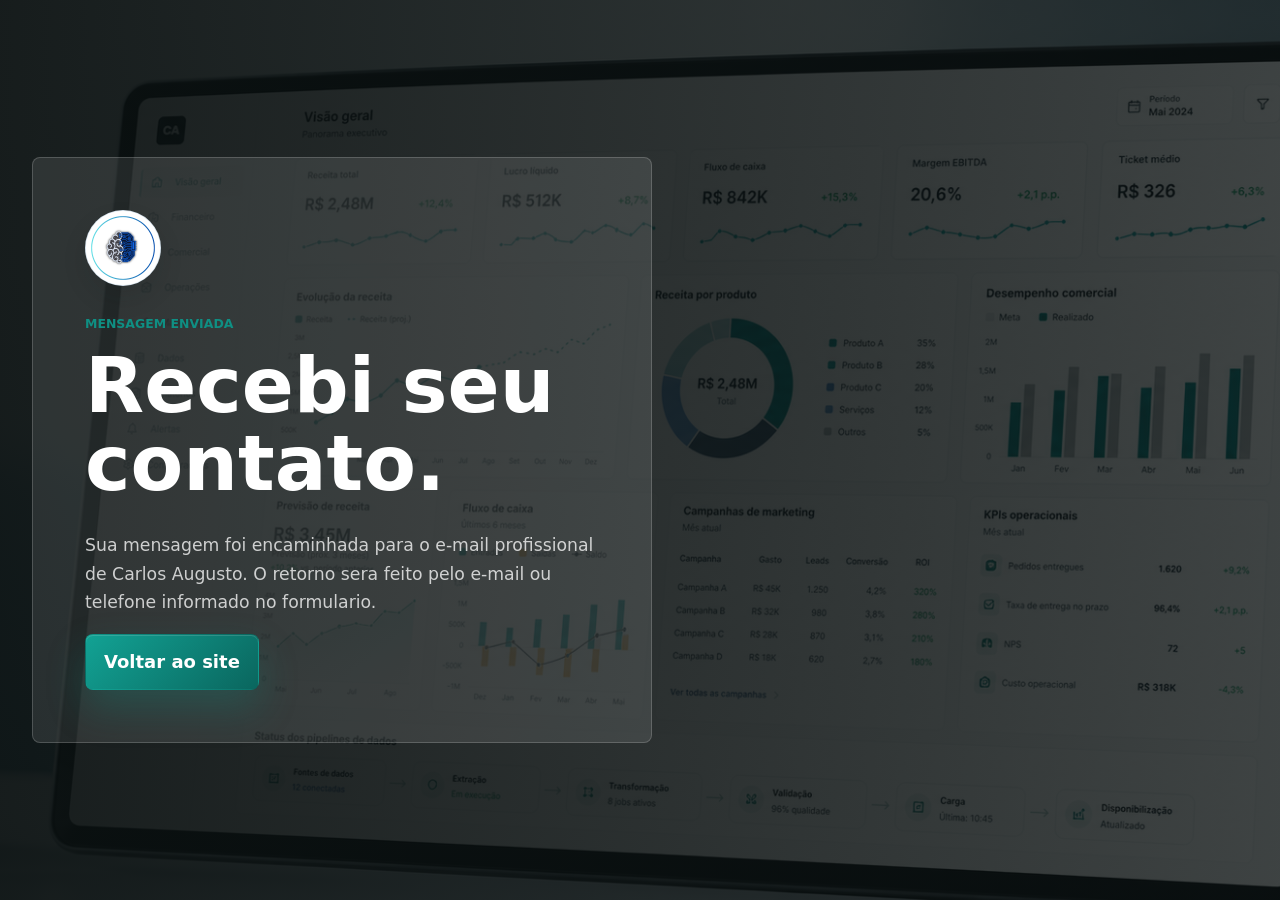
<file: obrigado.html>
<!doctype html>
<html lang="pt-BR">
  <head>
    <meta charset="utf-8" />
    <meta name="viewport" content="width=device-width, initial-scale=1" />
    <title>Mensagem enviada | Carlos Augusto</title>
    <link rel="icon" type="image/png" sizes="64x64" href="assets/images/favicon-round.png" />
    <link rel="apple-touch-icon" href="assets/images/favicon-round.png" />
    <link rel="stylesheet" href="css/styles.css" />
  </head>
  <body class="thanks-page">
    <main class="thanks-shell">
      <section class="thanks-card">
        <span class="brand-mark" aria-hidden="true">
          <img class="brand-logo" src="assets/images/logo-carlos-augusto.png" alt="" />
        </span>
        <p class="section-kicker">Mensagem enviada</p>
        <h1>Recebi seu contato.</h1>
        <p>
          Sua mensagem foi encaminhada para o e-mail profissional de Carlos Augusto. O retorno sera feito pelo e-mail ou telefone informado no formulario.
        </p>
        <a class="button primary" href="index.html#inicio">Voltar ao site</a>
      </section>
    </main>
  </body>
</html>
</file>
<file: css/styles.css>
:root {
  --bg: #f3f6f7;
  --bg-strong: #e7eeef;
  --panel: #ffffff;
  --panel-soft: #f7f9fa;
  --ink: #0f1718;
  --muted: #5e6a6d;
  --line: #d8e1e3;
  --dark: #091214;
  --dark-soft: #102124;
  --teal: #0f8f83;
  --teal-dark: #0a665e;
  --blue: #2b6ca3;
  --amber: #d39a3b;
  --shadow: 0 24px 70px rgba(15, 23, 24, 0.12);
  --shadow-soft: 0 16px 36px rgba(15, 23, 24, 0.08);
  --radius: 8px;
  --max: 1400px;
}

* {
  box-sizing: border-box;
}

html {
  scroll-behavior: smooth;
}

body {
  margin: 0;
  background: linear-gradient(180deg, #f8fbfb 0%, var(--bg) 42%, #eef3f4 100%);
  color: var(--ink);
  font-family: Inter, ui-sans-serif, system-ui, -apple-system, BlinkMacSystemFont, "Segoe UI", Arial, sans-serif;
  font-size: 18px;
  line-height: 1.65;
  overflow-x: hidden;
}

img,
svg {
  display: block;
  max-width: 100%;
}

a {
  color: inherit;
  text-decoration: none;
}

h1,
h2,
h3,
p {
  margin-top: 0;
}

h1 {
  font-size: clamp(3.5rem, 6vw, 6.8rem);
  line-height: 1.02;
  margin-bottom: 28px;
}

h2 {
  font-size: clamp(2.4rem, 4.2vw, 4.2rem);
  line-height: 1.12;
  margin-bottom: 20px;
}

h3 {
  font-size: 1.45rem;
  line-height: 1.3;
  margin-bottom: 14px;
}

.site-header {
  align-items: center;
  background: rgba(255, 255, 255, 0.84);
  backdrop-filter: blur(22px);
  border-bottom: 1px solid rgba(216, 225, 227, 0.78);
  display: flex;
  height: 72px;
  justify-content: space-between;
  left: 0;
  padding: 0 clamp(18px, 4vw, 48px);
  position: fixed;
  right: 0;
  top: 0;
  z-index: 50;
}

.site-header.is-scrolled {
  box-shadow: 0 18px 34px rgba(15, 23, 24, 0.08);
}

.brand {
  align-items: center;
  display: inline-flex;
  gap: 10px;
}

.brand-mark {
  align-items: center;
  background: #fff;
  border: 1px solid rgba(43, 108, 163, 0.18);
  border-radius: 999px;
  box-shadow: 0 12px 24px rgba(15, 23, 24, 0.12);
  display: inline-flex;
  flex: 0 0 auto;
  height: 50px;
  justify-content: center;
  overflow: hidden;
  width: 50px;
}

.brand-logo {
  height: 100%;
  object-fit: cover;
  width: 100%;
}

.brand-text {
  display: grid;
  line-height: 1.08;
}

.brand-text strong {
  font-size: 1rem;
  font-weight: 900;
}

.brand-text small {
  color: var(--muted);
  font-size: 0.72rem;
  font-weight: 800;
}

.nav {
  align-items: center;
  display: flex;
  gap: 24px;
}

.nav a {
  color: #33403f;
  font-size: 0.94rem;
  font-weight: 700;
  position: relative;
}

.nav a::after {
  background: var(--teal);
  bottom: -8px;
  content: "";
  height: 2px;
  left: 0;
  position: absolute;
  transform: scaleX(0);
  transform-origin: left;
  transition: transform 0.2s ease;
  width: 100%;
}

.nav a:hover {
  color: var(--teal-dark);
}

.nav a:hover::after {
  transform: scaleX(1);
}

.header-cta,
.button {
  align-items: center;
  border: 1px solid transparent;
  border-radius: var(--radius);
  cursor: pointer;
  display: inline-flex;
  font: inherit;
  font-weight: 800;
  justify-content: center;
  min-height: 48px;
  padding: 12px 18px;
  transition: transform 0.2s ease, background 0.2s ease, border-color 0.2s ease, color 0.2s ease;
}

.header-cta {
  background: linear-gradient(135deg, var(--dark), #102527);
  box-shadow: inset 0 1px 0 rgba(255, 255, 255, 0.1);
  color: #fff;
  min-height: 40px;
  padding: 10px 14px;
}

.header-cta:hover,
.button:hover {
  transform: translateY(-2px);
}

.header-cta:hover,
.button.primary:hover {
  background: var(--teal-dark);
}

.button.primary {
  background: linear-gradient(135deg, #12a294, var(--teal-dark));
  box-shadow: 0 18px 38px rgba(15, 143, 131, 0.28), inset 0 1px 0 rgba(255, 255, 255, 0.14);
  color: #fff;
}

.button.secondary {
  background: rgba(255, 255, 255, 0.06);
  border-color: rgba(255, 255, 255, 0.24);
  color: #fff;
}

.projects-section .button.secondary,
.contact-section .button.secondary {
  background: var(--panel);
  border-color: var(--line);
  color: var(--ink);
}

.button.secondary:hover {
  border-color: rgba(15, 143, 131, 0.34);
  color: var(--teal-dark);
}

.nav-toggle {
  background: transparent;
  border: 0;
  display: none;
  height: 42px;
  padding: 8px;
  width: 42px;
}

.nav-toggle span {
  background: var(--ink);
  display: block;
  height: 2px;
  margin: 6px 0;
  width: 24px;
}

.hero {
  color: #fff;
  min-height: 100vh;
  overflow: hidden;
  padding: 136px clamp(18px, 5vw, 70px) 78px;
  position: relative;
}

.hero-media,
.hero-overlay {
  inset: 0;
  position: absolute;
}

.hero-media img,
.hero-media video {
  height: 100%;
  object-fit: cover;
  object-position: center;
  width: 100%;
}

.hero-overlay {
  background:
    radial-gradient(circle at 75% 28%, rgba(15, 143, 131, 0.34), transparent 24%),
    radial-gradient(circle at 22% 82%, rgba(43, 108, 163, 0.16), transparent 24%),
    linear-gradient(90deg, rgba(6, 11, 12, 0.96) 0%, rgba(6, 11, 12, 0.88) 48%, rgba(6, 11, 12, 0.68) 100%),
    linear-gradient(180deg, rgba(6, 11, 12, 0.18) 0%, rgba(6, 11, 12, 0.88) 100%);
}

.hero-shell,
.section-inner {
  margin: 0 auto;
  max-width: var(--max);
  position: relative;
  z-index: 1;
}

.hero-shell {
  align-items: center;
  display: grid;
  gap: 54px;
  grid-template-columns: minmax(0, 1.25fr) minmax(320px, 0.75fr);
}

.hero-content {
  max-width: 760px;
}

.hero-content h1 {
  font-size: clamp(3.2rem, 5vw, 5.6rem);
  letter-spacing: -0.02em;
  line-height: 1;
  margin-bottom: 24px;
  max-width: 14ch;
  text-shadow: 0 10px 30px rgba(0, 0, 0, 0.2);
  text-wrap: balance;
}

.eyebrow,
.section-kicker,
.project-type {
  color: var(--teal);
  font-size: 0.78rem;
  font-weight: 900;
  margin: 0 0 12px;
  text-transform: uppercase;
}

.hero .eyebrow {
  color: #7de7d7;
}

.hero-copy {
  color: rgba(255, 255, 255, 0.84);
  font-size: clamp(1.2rem, 2vw, 1.5rem);
  line-height: 1.7;
  max-width: 680px;
}

.hero-actions,
.hero-tags,
.resume-actions {
  display: flex;
  flex-wrap: wrap;
  gap: 12px;
}

.hero-actions {
  margin-top: 28px;
}

.hero-tags {
  margin-top: 24px;
}

.hero-tags span {
  background: rgba(255, 255, 255, 0.07);
  border: 1px solid rgba(255, 255, 255, 0.14);
  border-radius: 999px;
  color: rgba(255, 255, 255, 0.9);
  font-size: 0.84rem;
  font-weight: 800;
  padding: 9px 13px;
}

.hero-points {
  display: grid;
  gap: 12px;
  grid-template-columns: repeat(3, minmax(0, 1fr));
  margin-top: 22px;
}

.hero-points article {
  background: rgba(255, 255, 255, 0.05);
  border: 1px solid rgba(255, 255, 255, 0.12);
  border-radius: var(--radius);
  min-height: 100%;
  padding: 14px;
}

.hero-points strong {
  color: #fff;
  display: block;
  font-size: 0.92rem;
  margin-bottom: 6px;
}

.hero-points span {
  color: rgba(255, 255, 255, 0.72);
  display: block;
  font-size: 0.82rem;
  line-height: 1.5;
}

.hero-aside {
  background: linear-gradient(180deg, rgba(255, 255, 255, 0.1), rgba(255, 255, 255, 0.06));
  border: 1px solid rgba(255, 255, 255, 0.14);
  border-radius: var(--radius);
  box-shadow: 0 24px 60px rgba(0, 0, 0, 0.18);
  padding: 26px;
}

.hero-aside-kicker {
  color: rgba(255, 255, 255, 0.62);
  font-size: 0.76rem;
  font-weight: 900;
  margin-bottom: 16px;
  text-transform: uppercase;
}

.hero-status {
  align-items: center;
  color: rgba(255, 255, 255, 0.78);
  display: flex;
  gap: 10px;
}

.hero-status span {
  background: #42d977;
  border-radius: 999px;
  box-shadow: 0 0 0 6px rgba(66, 217, 119, 0.14);
  flex: 0 0 auto;
  height: 9px;
  width: 9px;
}

.hero-status p {
  margin: 0;
}

.hero-stats {
  display: grid;
  gap: 18px;
  margin: 24px 0 22px;
}

.hero-stats div {
  border-top: 1px solid rgba(255, 255, 255, 0.12);
  padding-top: 18px;
}

.hero-stats dt {
  font-size: clamp(2rem, 3vw, 3rem);
  font-weight: 900;
  line-height: 1;
}

.hero-stats dd,
.hero-proof p {
  color: rgba(255, 255, 255, 0.74);
  margin: 8px 0 0;
}

.hero-proof {
  border-top: 1px solid rgba(255, 255, 255, 0.12);
  padding-top: 18px;
}

.hero-proof strong {
  color: #fff;
  display: block;
}

.proof-band {
  margin-top: -36px;
  padding: 0 clamp(18px, 5vw, 70px);
  position: relative;
  z-index: 3;
}

.proof-grid {
  display: grid;
  gap: 16px;
  grid-template-columns: repeat(4, minmax(0, 1fr));
}

.proof-grid article,
.service-card,
.project-card,
.fit-card,
.quote-card,
.education-grid article,
.contact-form,
.contact-points article {
  background: var(--panel);
  border: 1px solid var(--line);
  border-radius: var(--radius);
}

.proof-grid article {
  background: linear-gradient(180deg, rgba(255, 255, 255, 0.96), #ffffff);
  box-shadow: var(--shadow-soft);
  padding: 24px;
  position: relative;
}

.proof-grid article::before,
.service-card::before,
.fit-card::before,
.project-card::before,
.contact-form::after {
  background: linear-gradient(90deg, var(--teal), rgba(15, 143, 131, 0));
  content: "";
  height: 2px;
  left: 22px;
  position: absolute;
  right: 22px;
  top: 0;
}

.proof-grid span {
  color: var(--teal-dark);
  display: block;
  font-size: 0.76rem;
  font-weight: 900;
  margin-bottom: 10px;
  text-transform: uppercase;
}

.proof-grid strong {
  display: block;
  font-size: 1.04rem;
  margin-bottom: 8px;
}

.proof-grid p,
.section-heading p:not(.section-kicker),
.fit-card p,
.project-content p,
.service-card p,
.timeline p,
.education-grid p,
.contact-links a,
.contact-links span,
.contact-points span {
  color: var(--muted);
}

.section {
  padding: 92px clamp(18px, 5vw, 70px);
}

.visual-offer {
  background:
    linear-gradient(180deg, #f8fbfb 0%, #eef4f4 100%);
  padding-bottom: 78px;
  padding-top: 78px;
}

.visual-offer-grid {
  align-items: center;
  display: grid;
  gap: 48px;
  grid-template-columns: minmax(0, 1.3fr) minmax(360px, 0.7fr);
}

.visual-offer-media {
  background: #ffffff;
  border: 1px solid var(--line);
  border-radius: var(--radius);
  box-shadow: 0 24px 64px rgba(15, 23, 24, 0.15);
  overflow: hidden;
  padding: 14px;
}

.visual-offer-media img {
  aspect-ratio: 16 / 10;
  border-radius: 6px;
  height: 100%;
  object-fit: cover;
  width: 100%;
  transform: scale(1);
  transition: transform 0.3s ease;
}

.visual-offer-media:hover img {
  transform: scale(1.02);
}

.visual-offer-content {
  max-width: 620px;
}

.visual-offer-content h2 {
  font-size: clamp(1.9rem, 3vw, 3rem);
  line-height: 1.08;
}

.visual-offer-content p:not(.section-kicker),
.visual-feature-list span {
  color: var(--muted);
}

.visual-feature-list {
  display: grid;
  gap: 10px;
  margin-top: 22px;
}

.visual-feature-list article {
  background: rgba(255, 255, 255, 0.82);
  border: 1px solid var(--line);
  border-radius: var(--radius);
  padding: 14px 16px;
}

.visual-feature-list strong {
  display: block;
  margin-bottom: 5px;
}

.visual-feature-list span {
  display: block;
  font-size: 0.94rem;
}

.visual-offer-actions {
  display: flex;
  flex-wrap: wrap;
  gap: 12px;
  margin-top: 26px;
}

.visual-offer .button.secondary {
  background: var(--panel);
  border-color: var(--line);
  color: var(--ink);
}

.section-contrast {
  background: linear-gradient(180deg, #f6f9f9 0%, #eef3f3 100%);
}

.section-heading {
  margin-bottom: 34px;
  max-width: 780px;
}

.row-heading {
  align-items: end;
  display: flex;
  gap: 24px;
  justify-content: space-between;
  max-width: none;
}

.heading-side-copy {
  max-width: 420px;
}

.services-grid,
.project-grid,
.fit-grid,
.method-grid,
.education-grid {
  display: grid;
  gap: 18px;
}

.services-grid {
  grid-template-columns: repeat(2, minmax(0, 1fr));
}

.service-card {
  display: flex;
  flex-direction: column;
  gap: 0;
  position: relative;
  padding: 26px;
  transition: border-color 0.2s ease, box-shadow 0.2s ease, transform 0.2s ease;
}

.service-card:hover,
.project-card:hover,
.fit-card:hover,
.method-grid article:hover,
.education-grid article:hover,
.timeline article:hover,
.contact-points article:hover {
  border-color: rgba(15, 143, 131, 0.34);
  box-shadow: var(--shadow-soft);
  transform: translateY(-3px);
}

.card-icon {
  align-items: center;
  background: var(--panel-soft);
  border-radius: var(--radius);
  display: inline-flex;
  height: 46px;
  justify-content: center;
  margin-bottom: 20px;
  position: relative;
  width: 46px;
}

.card-icon::after {
  animation: iconPing 2.8s ease-in-out infinite;
  border: 1px solid rgba(15, 143, 131, 0.3);
  border-radius: inherit;
  content: "";
  inset: -5px;
  position: absolute;
}

.card-icon svg {
  animation: iconFloat 3.4s ease-in-out infinite;
  fill: var(--teal-dark);
  height: 26px;
  width: 26px;
}

.card-list {
  color: #33403f;
  margin: 14px 0 0;
  padding-left: 18px;
}

.card-list li + li {
  margin-top: 6px;
}

.deliverable {
  border-top: 1px solid var(--line);
  color: #22302f;
  display: block;
  font-size: 0.88rem;
  font-weight: 800;
  margin-top: auto;
  padding-top: 18px;
}

.service-meta,
.skill-cloud {
  display: flex;
  flex-wrap: wrap;
  gap: 10px;
}

.service-meta {
  margin-top: 16px;
}

.service-meta span,
.skill-cloud span {
  border-radius: 999px;
  font-weight: 800;
  padding: 8px 12px;
}

.service-meta span {
  background: #f5f8f8;
  border: 1px solid var(--line);
  color: var(--teal-dark);
  font-size: 0.8rem;
}

.fit-grid {
  grid-template-columns: repeat(3, minmax(0, 1fr));
}

.fit-card {
  position: relative;
  padding: 24px;
}

.fit-card strong {
  display: block;
  font-size: 1.06rem;
  margin-bottom: 10px;
}

.projects-section {
  background: linear-gradient(180deg, #edf3f3 0%, #f7fafb 100%);
}

.filter-group {
  background: var(--panel);
  border: 1px solid var(--line);
  border-radius: var(--radius);
  display: flex;
  gap: 4px;
  padding: 5px;
}

.filter {
  background: transparent;
  border: 0;
  border-radius: 6px;
  color: var(--muted);
  cursor: pointer;
  font: inherit;
  font-weight: 800;
  min-height: 38px;
  padding: 8px 14px;
}

.filter.active {
  background: var(--dark);
  color: #fff;
}

.project-grid {
  grid-template-columns: repeat(3, minmax(0, 1fr));
}

.project-card {
  display: grid;
  grid-template-rows: 190px 1fr;
  overflow: hidden;
  position: relative;
  transition: border-color 0.2s ease, box-shadow 0.2s ease, transform 0.2s ease;
}

.project-visual {
  align-items: end;
  background: var(--dark-soft);
  display: grid;
  gap: 8px;
  grid-template-columns: repeat(4, 1fr);
  padding: 24px;
}

.project-visual.image-visual {
  align-items: center;
  background:
    linear-gradient(135deg, rgba(15, 143, 131, 0.18), transparent 48%),
    var(--dark-soft);
  display: flex;
  justify-content: center;
  padding: 18px;
}

.project-visual.image-visual img {
  border-radius: 6px;
  box-shadow: 0 16px 36px rgba(0, 0, 0, 0.28);
  max-height: 100%;
  object-fit: contain;
  width: 100%;
}

.project-visual span {
  animation: barLift 3.6s ease-in-out infinite;
  background: #7de7d7;
  border-radius: 4px 4px 0 0;
  display: block;
  min-height: 28px;
}

.project-visual span:nth-child(2) {
  animation-delay: 0.18s;
  background: var(--amber);
}

.project-visual span:nth-child(3) {
  animation-delay: 0.34s;
  background: #6aa5d7;
}

.project-visual span:nth-child(4) {
  animation-delay: 0.52s;
  background: #ffffff;
}

.project-visual.sales span:nth-child(1) { height: 32%; }
.project-visual.sales span:nth-child(2) { height: 48%; }
.project-visual.sales span:nth-child(3) { height: 72%; }
.project-visual.sales span:nth-child(4) { height: 88%; }
.project-visual.pipeline span:nth-child(1) { height: 68%; }
.project-visual.pipeline span:nth-child(2) { height: 38%; }
.project-visual.pipeline span:nth-child(3) { height: 78%; }
.project-visual.pipeline span:nth-child(4) { height: 58%; }

.project-content {
  display: flex;
  flex-direction: column;
  padding: 22px;
}

.project-period {
  color: var(--teal-dark);
  font-size: 0.84rem;
  font-weight: 800;
  margin: -2px 0 10px;
  text-transform: uppercase;
}

.project-block {
  background: var(--panel-soft);
  border: 1px solid var(--line);
  border-radius: 6px;
  margin-top: 14px;
  padding: 12px;
}

.project-block strong {
  display: block;
  font-size: 0.86rem;
  margin-bottom: 6px;
  text-transform: uppercase;
}

.project-block p {
  margin: 0;
}

.project-metrics {
  display: grid;
  gap: 8px;
  grid-template-columns: repeat(2, minmax(0, 1fr));
  margin-top: auto;
  padding-top: 18px;
}

.project-metrics span {
  background: var(--panel-soft);
  border: 1px solid var(--line);
  border-radius: 6px;
  color: #34403f;
  font-size: 0.86rem;
  font-weight: 700;
  padding: 10px;
}

.project-metrics strong {
  color: var(--teal-dark);
  display: block;
  font-size: 1rem;
}

.project-actions {
  margin-top: 18px;
}

.project-actions .button {
  width: 100%;
}

.project-card.is-hidden {
  display: none;
}

.method-section {
  background: linear-gradient(180deg, #ffffff 0%, #f2f6f6 100%);
}

.method-grid {
  grid-template-columns: repeat(4, minmax(0, 1fr));
}

.method-grid article {
  background: var(--panel);
  border: 1px solid var(--line);
  border-radius: var(--radius);
  padding: 26px;
  position: relative;
  transition: border-color 0.2s ease, box-shadow 0.2s ease, transform 0.2s ease;
}

.method-grid article::after {
  background: var(--teal);
  content: "";
  height: 2px;
  left: 26px;
  position: absolute;
  right: 26px;
  top: 62px;
}

.method-grid span {
  animation: stepPulse 3.2s ease-in-out infinite;
  color: var(--teal-dark);
  display: block;
  font-size: 0.86rem;
  font-weight: 800;
  margin-bottom: 38px;
}

.method-grid p,
.timeline p {
  color: var(--muted);
}

.dark-section {
  background: var(--dark);
  color: #fff;
}

.dark-section .section-kicker {
  color: #7de7d7;
}

.dark-section .section-heading p:not(.section-kicker),
.dark-section .quote-card p {
  color: rgba(255, 255, 255, 0.72);
}

.credentials-layout {
  display: grid;
  gap: 18px;
  grid-template-columns: 0.7fr 1.3fr;
}

.quote-card {
  background: rgba(255, 255, 255, 0.08);
  border-color: rgba(255, 255, 255, 0.14);
  padding: 24px;
}

.quote-card p {
  font-size: 1.18rem;
  line-height: 1.5;
  margin: 0;
}

.skill-cloud span {
  background: rgba(255, 255, 255, 0.08);
  border: 1px solid rgba(255, 255, 255, 0.14);
  color: rgba(255, 255, 255, 0.88);
}

.experience-layout {
  align-items: start;
  display: grid;
  gap: 60px;
  grid-template-columns: 0.78fr 1.22fr;
}

.sticky-heading {
  position: sticky;
  top: 110px;
}

.timeline {
  border-left: 2px solid var(--line);
  display: grid;
  gap: 22px;
  padding-left: 28px;
}

.timeline article {
  background: var(--panel);
  border: 1px solid var(--line);
  border-radius: var(--radius);
  padding: 24px;
  position: relative;
  transition: border-color 0.2s ease, box-shadow 0.2s ease, transform 0.2s ease;
}

.timeline article::before {
  background: var(--teal);
  border: 4px solid var(--bg);
  border-radius: 50%;
  content: "";
  height: 14px;
  left: -37px;
  position: absolute;
  top: 28px;
  width: 14px;
}

.timeline time {
  color: var(--teal-dark);
  display: block;
  font-size: 0.86rem;
  font-weight: 800;
  margin-bottom: 10px;
}

.education-band {
  background: var(--bg-strong);
}

.education-grid {
  grid-template-columns: repeat(3, minmax(0, 1fr));
}

.education-grid article {
  padding: 26px;
}

.contact-section {
  background:
    linear-gradient(90deg, rgba(6, 11, 12, 0.96), rgba(6, 11, 12, 0.86)),
    url("../assets/images/dashboard-showcase.png") center / cover;
  color: #fff;
}

.contact-grid {
  align-items: start;
  display: grid;
  gap: 52px;
  grid-template-columns: 0.94fr 1.06fr;
}

.contact-grid p {
  color: rgba(255, 255, 255, 0.76);
  font-size: 1.03rem;
}

.contact-points {
  display: grid;
  gap: 14px;
  margin-top: 28px;
}

.contact-points article {
  background: rgba(255, 255, 255, 0.08);
  border-color: rgba(255, 255, 255, 0.14);
  padding: 18px;
  transition: border-color 0.2s ease, box-shadow 0.2s ease, transform 0.2s ease;
}

.contact-points strong {
  color: #fff;
  display: block;
  margin-bottom: 6px;
}

.contact-points span,
.contact-links a,
.contact-links span {
  color: rgba(255, 255, 255, 0.84);
}

.contact-links {
  display: grid;
  gap: 10px;
  margin-top: 26px;
}

.contact-links a,
.contact-links span {
  font-weight: 700;
}

.resume-actions {
  margin-top: 24px;
}

.contact-form {
  background: #fff;
  box-shadow: var(--shadow);
  color: var(--ink);
  display: grid;
  gap: 16px;
  position: relative;
  padding: 28px;
}

.contact-form::before {
  color: var(--teal-dark);
  content: "Briefing rapido";
  font-size: 0.78rem;
  font-weight: 900;
  text-transform: uppercase;
}

.contact-form label {
  color: #33403f;
  display: grid;
  font-weight: 800;
  gap: 8px;
}

.contact-form input,
.contact-form select,
.contact-form textarea {
  border: 1px solid var(--line);
  border-radius: 6px;
  color: var(--ink);
  font: inherit;
  min-height: 46px;
  padding: 11px 12px;
  width: 100%;
}

.contact-form textarea {
  resize: vertical;
}

.contact-form input:focus,
.contact-form select:focus,
.contact-form textarea:focus {
  border-color: var(--teal);
  box-shadow: 0 0 0 4px rgba(15, 143, 131, 0.12);
  outline: none;
}

.form-honey {
  display: none;
}

.thanks-page {
  background:
    linear-gradient(90deg, rgba(9, 15, 15, 0.94), rgba(9, 15, 15, 0.78)),
    url("../assets/images/dashboard-showcase.png") center / cover;
  color: #fff;
  min-height: 100vh;
}

.thanks-shell {
  align-items: center;
  display: grid;
  min-height: 100vh;
  padding: 32px;
}

.thanks-card {
  background: rgba(255, 255, 255, 0.1);
  border: 1px solid rgba(255, 255, 255, 0.18);
  border-radius: var(--radius);
  max-width: 620px;
  padding: clamp(28px, 5vw, 52px);
}

.thanks-card .brand-mark {
  height: 76px;
  margin-bottom: 28px;
  width: 76px;
}

.thanks-card h1 {
  font-size: clamp(2.4rem, 7vw, 4.8rem);
}

.thanks-card p:not(.section-kicker) {
  color: rgba(255, 255, 255, 0.76);
  font-size: 1.08rem;
}

.footer {
  align-items: center;
  background: #060b0c;
  color: rgba(255, 255, 255, 0.7);
  display: flex;
  gap: 20px;
  justify-content: space-between;
  padding: 24px clamp(18px, 5vw, 70px);
}

.footer p {
  margin: 0;
}

.footer a {
  color: #fff;
  font-weight: 800;
}

@keyframes iconFloat {
  0%, 100% { transform: translateY(0); }
  50% { transform: translateY(-5px); }
}

@keyframes iconPing {
  0%, 100% {
    opacity: 0.22;
    transform: scale(0.94);
  }
  50% {
    opacity: 0.75;
    transform: scale(1.08);
  }
}

@keyframes barLift {
  0%, 100% {
    transform: scaleY(0.88);
    transform-origin: bottom;
  }
  50% {
    transform: scaleY(1);
    transform-origin: bottom;
  }
}

@keyframes stepPulse {
  0%, 100% { color: var(--teal-dark); }
  50% { color: var(--amber); }
}

@media (max-width: 1100px) {
  .hero-points,
  .proof-grid,
  .project-grid,
  .fit-grid,
  .education-grid,
  .method-grid {
    grid-template-columns: repeat(2, minmax(0, 1fr));
  }

  .hero-shell,
  .visual-offer-grid,
  .credentials-layout,
  .experience-layout,
  .contact-grid {
    grid-template-columns: 1fr;
  }

  .sticky-heading {
    position: static;
  }
}

@media (max-width: 820px) {
  .site-header {
    height: 64px;
  }

  .nav-toggle {
    display: block;
  }

  .header-cta {
    display: none;
  }

  .nav {
    background: var(--panel);
    border-bottom: 1px solid var(--line);
    box-shadow: var(--shadow);
    display: none;
    gap: 0;
    left: 0;
    padding: 12px 18px;
    position: absolute;
    right: 0;
    top: 64px;
  }

  .nav.is-open {
    display: grid;
  }

  .nav a {
    padding: 12px 0;
  }

  .hero {
    min-height: auto;
    padding-bottom: 54px;
    padding-top: 100px;
  }

  .hero-overlay {
    background:
      linear-gradient(180deg, rgba(6, 11, 12, 0.94) 0%, rgba(6, 11, 12, 0.78) 56%, rgba(6, 11, 12, 0.94) 100%);
  }

  .row-heading {
    align-items: start;
    flex-direction: column;
  }

  .heading-side-copy {
    max-width: none;
  }

  .proof-band {
    margin-top: 0;
    padding-top: 20px;
  }
}

@media (max-width: 640px) {
  h1 {
    font-size: clamp(2.45rem, 7vw, 3.2rem);
    line-height: 1.02;
  }

  .hero-copy {
    font-size: 1rem;
  }

  .hero-content h1 {
    max-width: 11ch;
  }

  .section {
    padding-bottom: 68px;
    padding-top: 68px;
  }

  .services-grid,
  .hero-points,
  .project-grid,
  .fit-grid,
  .method-grid,
  .education-grid,
  .proof-grid,
  .project-metrics {
    grid-template-columns: 1fr;
  }

  .hero-actions,
  .resume-actions {
    align-items: stretch;
    flex-direction: column;
  }

  .button {
    width: 100%;
  }

  .visual-offer-actions {
    align-items: stretch;
    flex-direction: column;
  }

  .filter-group {
    overflow-x: auto;
    width: 100%;
  }

  .filter {
    white-space: nowrap;
  }

  .footer {
    align-items: flex-start;
    flex-direction: column;
  }
}

@media (max-width: 460px) {
  .brand-text small {
    display: none;
  }

  .brand-text strong {
    font-size: 0.95rem;
  }

  .brand-mark {
    height: 42px;
    width: 42px;
  }

  .hero-aside,
  .contact-form {
    padding: 20px;
  }
}
</file>
